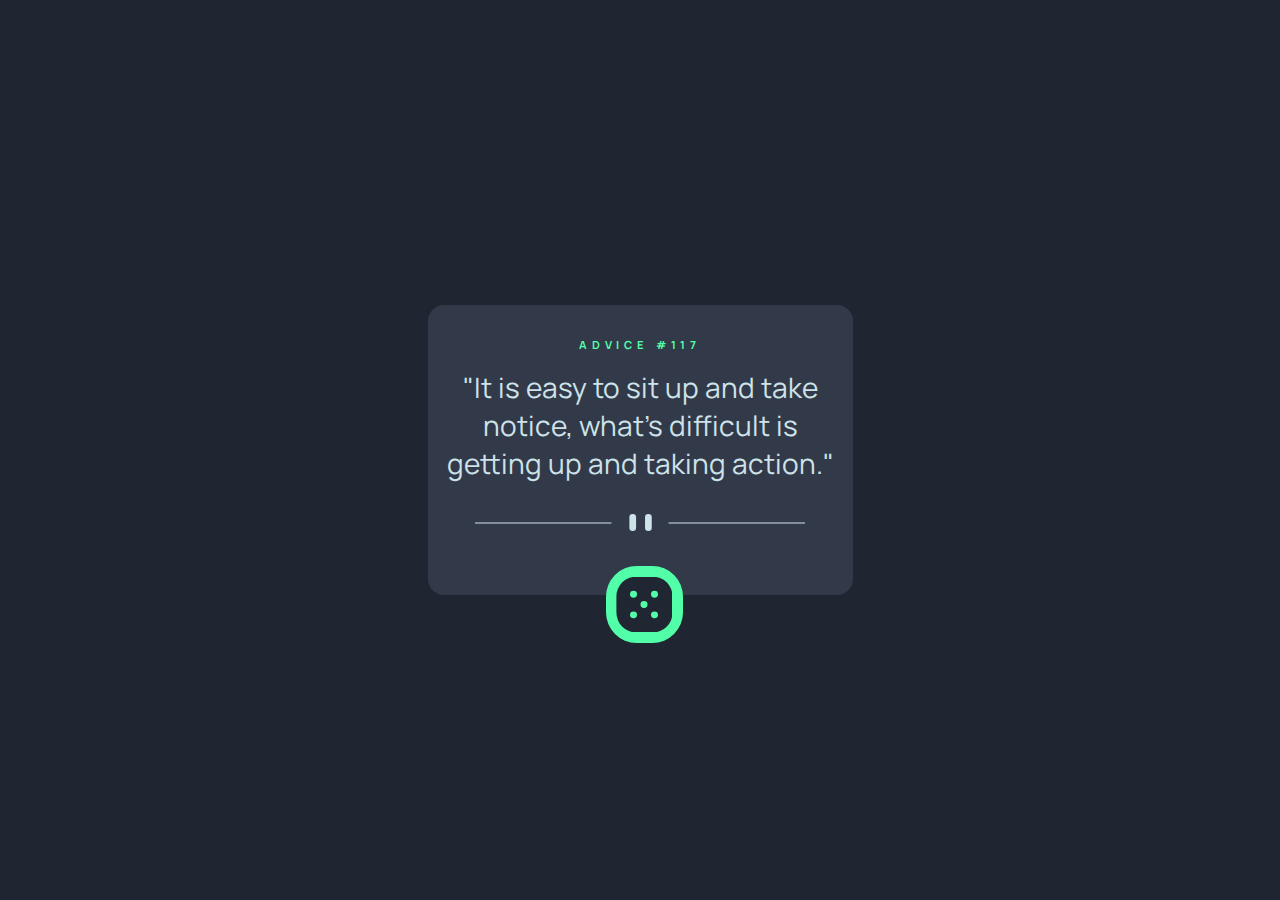
<file: index.html>
<!DOCTYPE html>
<html lang="en">
  <head>
    <meta charset="UTF-8" />
    <meta name="viewport" content="width=device-width, initial-scale=1.0" />

    <link
      rel="icon"
      type="image/png"
      sizes="32x32"
      href="./images/favicon-32x32.png"
    />

    <title>Advice generator app</title>
    <link rel="preconnect" href="https://fonts.googleapis.com" />
    <link rel="preconnect" href="https://fonts.gstatic.com" crossorigin />
    <link
      href="https://fonts.googleapis.com/css2?family=Manrope:wght@800&display=swap"
      rel="stylesheet"
    />
    <link rel="stylesheet" href="styles.css">
    
  </head>
  <body>
    <main>
      <div class="advice__heading">
        <h1>ADVICE #<span class="advice__no">117</span></h1>
      </div>
      <div class="advice__text">
        <p class="quote">
          "It is easy to sit up and take notice, what's difficult is getting up
          and taking action."
        </p>
      </div>
      <div class="pattern__divider">
        <img
          src="./images/pattern-divider-mobile.svg"
          alt="pattern-divider"
          class="divider"
        />
      </div>

      <div class="dice__icon">
        <img src="./images/icon-dice.svg" alt="dice-icon" class="dice" />
      </div>
    </main>

    <script src="script.js"></script>
  </body>
</html>
</file>
<file: styles.css>
:root {
  --cyan: hsl(193, 38%, 86%);
  --green: hsl(150, 100%, 66%);
  --grayish-blue: hsl(217, 19%, 38%);
  --dark-grayish-blue: hsl(217, 19%, 24%);
  --dark-blue: hsl(218, 23%, 16%);
}

* {
  padding: 0;
  margin: 0;
  box-sizing: border-box;
  text-decoration: none;
  font-family: "Manrope", sans-serif;
}

body {
  background-color: var(--dark-blue);
  height: 100vh;
  display: grid;
  place-content: center;
  padding-inline: 0.9rem;
}

main {
  background-color: var(--dark-grayish-blue);
  max-width: 425px;
  width: 100%;
  margin-inline: auto;
  border-radius: 1rem;
  position: relative;
}

p,
h1 {
  max-width: 425px;
  width: 100%;
  margin-inline: auto;
  text-align: center;
  padding-inline: 0.8rem;
}

.advice__heading h1 {
  font-size: 0.7rem;
  letter-spacing: 0.3rem;
  text-align: center;
  color: var(--green);
  padding-top: 2rem;
  padding-bottom: 1rem;
}

.quote {
  font-size: 28px;
  color: var(--cyan);
  padding-bottom: 2rem;
}

.pattern__divider {
  max-width: 330px;
  margin-inline: auto;
  padding-bottom: 4rem;
}

.pattern__divider img {
  display: block;
  width: 100%;
}

.dice__icon {
  max-width: 10px;
  width: 100%;
  margin-inline: auto;
}

.dice {
  display: block;
  width: 18%;
  background-color: var(--green);
  padding: 0.65rem;
  border-radius: 40%;
  position: absolute;
  top: 90%;
  bottom: 0;
  left: 42%;
}

.dice:hover {
  cursor: pointer;
}
</file>
